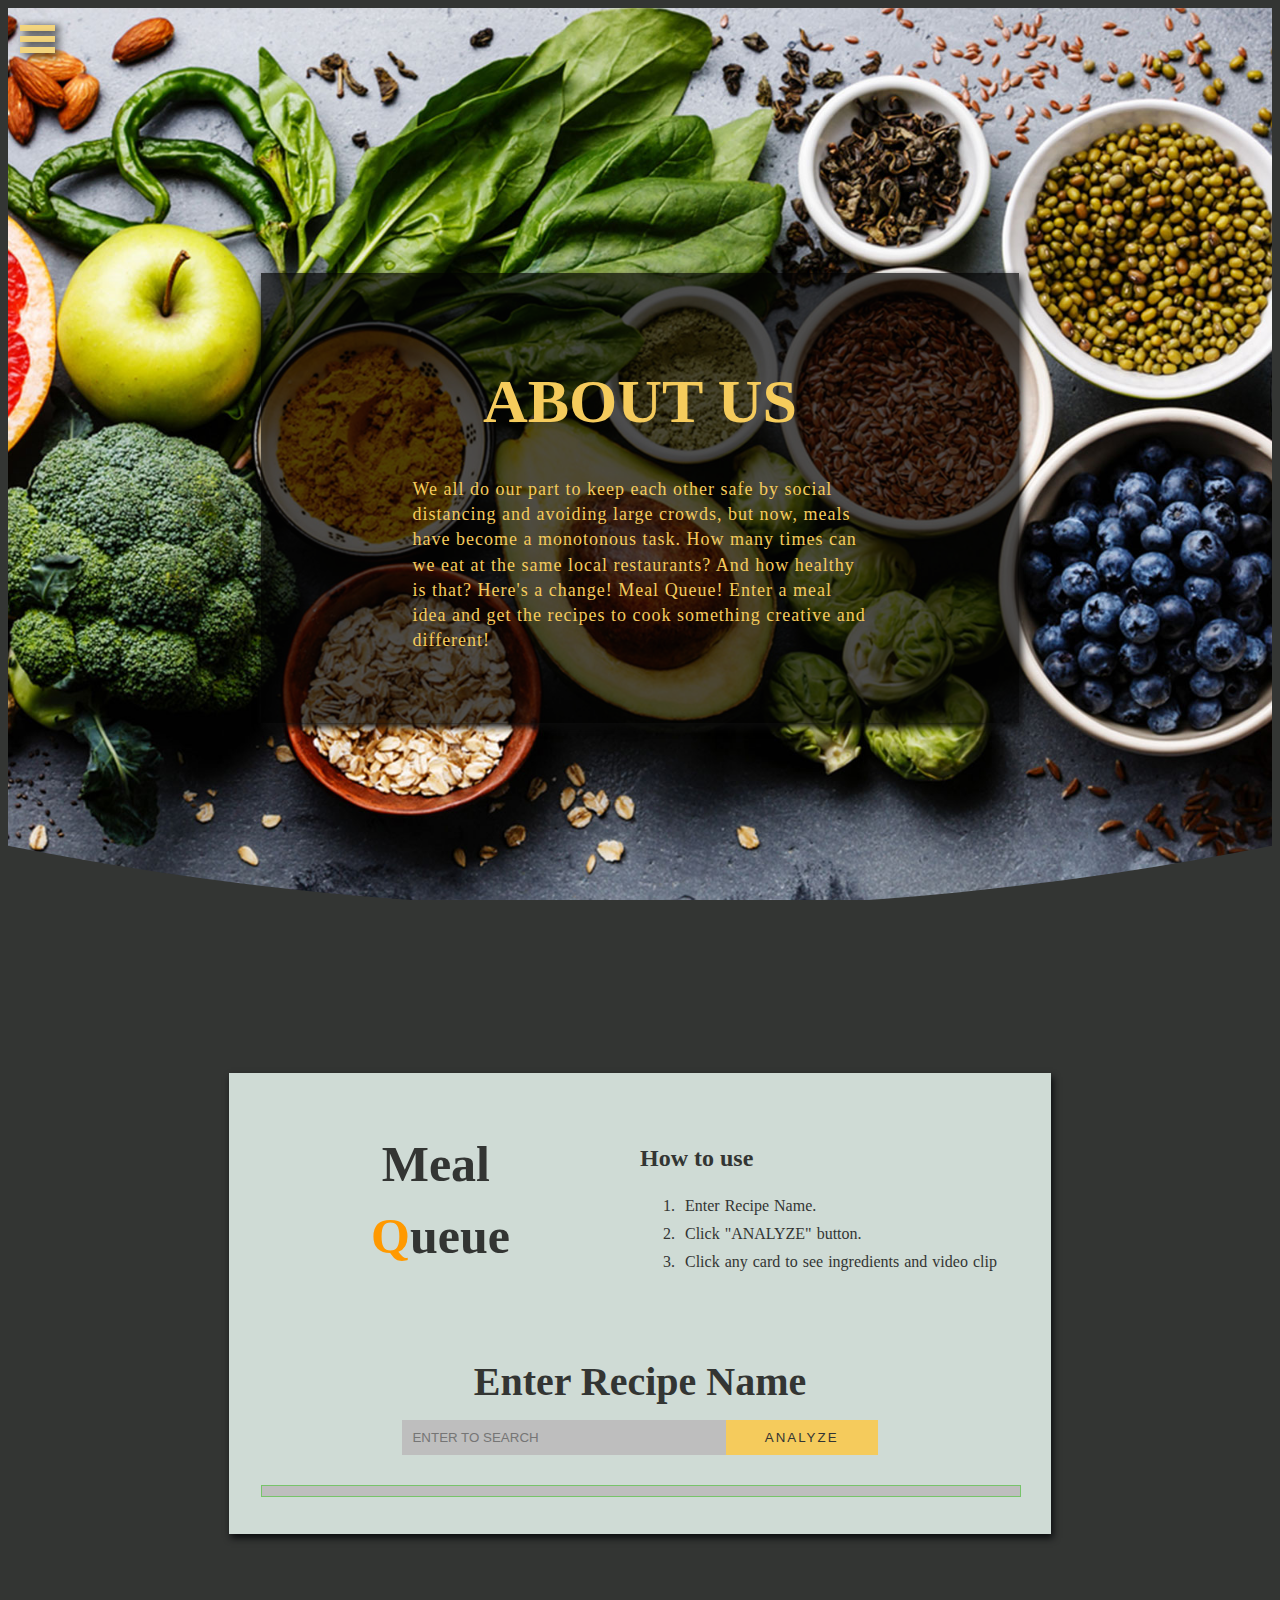
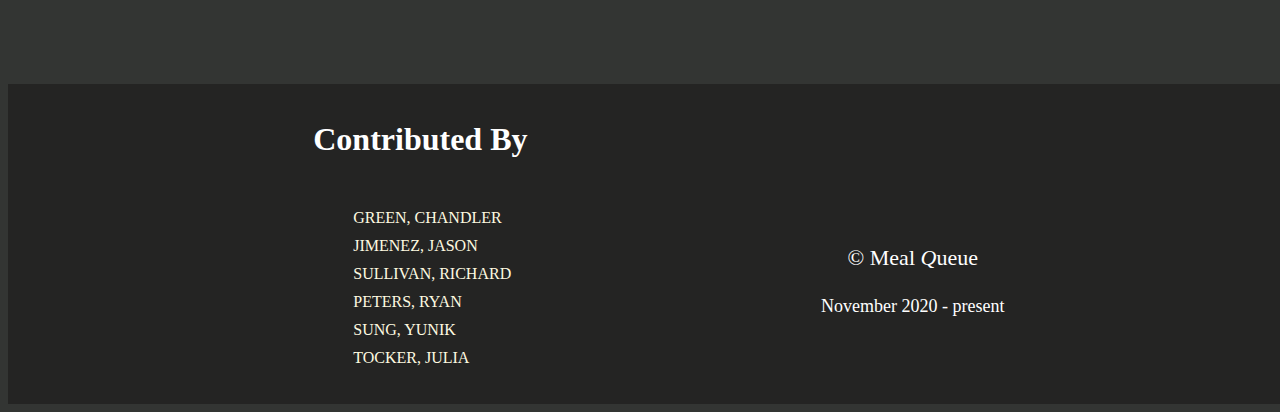
<file: index.html>
<!DOCTYPE html>
<html lang="en">
<head>
    <meta charset="UTF-8">
    <meta name="viewport" content="width=device-width, initial-scale=1.0">
    <meta name="image" property="og:image" content="https://i.imgur.com/GqJx4aH.gif"/>
    <link rel="stylesheet" href="./assets/css/style.min.css"/>
    <link rel="stylesheet" href="https://cdnjs.cloudflare.com/ajax/libs/font-awesome/5.15.1/css/all.min.css" integrity="sha512-+4zCK9k+qNFUR5X+cKL9EIR+ZOhtIloNl9GIKS57V1MyNsYpYcUrUeQc9vNfzsWfV28IaLL3i96P9sdNyeRssA==" crossorigin="anonymous" />
    <title>MEAL QUEUE</title>
</head>
<body>
    <header class="intro" id="home">
        <div class="intro-page">
            <div class="intro-left">
                <h1>
                    About Us
                </h1>
                <p>
                    We all do our part to keep each other safe by social distancing 
                    and avoiding large crowds, but now, meals have become a monotonous task. How many times 
                    can we eat at the same local restaurants? And how healthy is that? Here's a change! 
                    <span>
                        Meal Queue!
                    </span> 
                    Enter a meal idea and get the recipes to cook something creative and different!
                </p>
                </div>
            </div>
        </div>
        <div class="arrow">
        <a href="#recipe-function"><i class="fa fa-angle-down"></i></a>
        </div>
    </header> 

    <!-- Side menu start -->
    <div id="sidebar">
        <div class="toggle-btn" onclick="toggleSidebar(this)">
            <span></span>
            <span></span>
            <span></span>
        </div>  
        <div class="list">
            <a class="link-menu" href="#home"><div class="item">Home</div></a>
            <a class="link-menu" href="#"><div class="item">About us</div></a>
            <a class="link-menu" href="#recipe-function"><div class="item">Get Recipe</div></a>
        </div>
        <!-- Search History box inside of side menu -->
        <div class="search-history" id="search-history">
            <h3>Look up your search history!</h3>
            <span id="history-box">

            </span>
            <button class="btn" type="button" id="clear-history">Clear History</button>
        </div>
      </div>

    <!-- Main function -->
    <div class="operation-page" id="recipe-function">
        <div class="operation-box">
            <!-- Contains text -->
            <div class="mainform-text">
                <div class="form-title">
                    <h1 class="m">
                        Meal 
                    </h1>
                    <h1 class="q"><span>Q</span>ueue</h1>
                </div>
                <div class="how-to-use">
                    <h2 class="how-to">
                        How to use
                    </h2>
                    <ol>
                        <li>Enter Recipe Name.</li>
                        <li>Click "ANALYZE" button.</li>
                        <li> Click any card to see ingredients and video clip</li>

                    </ol>
                </div>
            </div>
            <!-- Recipe name search Input -->
            <div class="recipe-name" id="recipe-name">
                <h3>
                    Enter Recipe Name
                </h3>
                <div class="input-box">
                    <input type="text" placeholder="Enter to search" onclick="this.value=''" autocomplete="off" id="name-input" required/>
                    <button class="result-btn" id="result-btn">ANALYZE</button>
                </div>
            </div>

            <!-- Recipe card comes in from JS -->
            <span class="recipe-card-holder" id="recipe-card-holder">
            </span>
        </div>   
    </div>
    
    <!-- footer -->
    <footer>
        <div class="contribution">
            <h3>Contributed By</h3>
            <div class="name">
                <ul>
                    <li>GREEN, CHANDLER</li>
                    <li>Jimenez, Jason</li>
                    <li>Sullivan, Richard</li>
                    <li>Peters, Ryan</li>
                    <li>Sung, Yunik</li>
                    <li>Tocker, Julia</li>
                </ul>
            </div>
        </div>
        <div class="credit">
            <div class="link">
            <a href="https://www.facebook.com/"><i class="fab fa-facebook-square"></i></a>
            <a href="https://www.instagram.com/"><i class="fab fa-instagram"></i></a>
            <a href="https://twitter.com/?lang=en"><i class="fab fa-twitter-square"></i></a>
            <a href="https://github.com/axeliono/group-project-1.git"><i class="fab fa-github"></i></a>
        </div>
            <p>
                &copy; Meal <i>Q</i>ueue      
            </p>
            <p class=date>
                November 2020 - present
            </p>
        </div>
    </footer>
    <script src="https://apis.google.com/js/client.js?onload=init"></script>
    <script src="./assets/js/script.js"></script>
    
</body>
</html>
</file>
<file: assets/css/style.min.css>
<<<<<<< HEAD
<<<<<<< HEAD

@import url("https://fonts.googleapis.com/css2?family=Inconsolata:wght@800&display=swap");*{margin:0;padding:0;font-family:Arial, Helvetica, sans-serif;box-sizing:border-box}body{background:#77c46a}.description{margin:100px auto 0 auto;width:60%;color:#cfcfcf}.description h1{margin-bottom:20px;text-transform:uppercase}.description .why-use{letter-spacing:1px;word-spacing:2px;line-height:150%}.operation-page{display:flex;margin-top:200px}.operation-page .operation-box{color:#fff;width:60%;height:100%;padding:2rem;margin:15px auto 0 auto;box-shadow:2px 4px 7px #0a0c0e;background-color:rgba(3,95,41,0.9);position:relative}.operation-page .recipe-name{width:100%;padding-top:10px;margin-right:auto}.operation-page .recipe-name h3{padding-bottom:10px;color:#fff}.operation-page .recipe-name input{width:40%;padding:10px;background:#bebebe}@media (max-width: 882px){.operation-page .recipe-name input{height:30px}}@media (max-width: 650px){.operation-page .recipe-name input{height:20px}}@media (max-width: 515px){.operation-page .recipe-name input{height:10px}}.operation-page .recipe-name input:focus{background:#fff}.operation-page .recipe-name .result-btn{color:#fff;letter-spacing:2px;width:20%;height:40px;background-color:#191f24;border-style:none}@media (max-width: 882px){.operation-page .recipe-name .result-btn{font-size:14px;letter-spacing:0.1px;text-align:center;height:30px}}@media (max-width: 650px){.operation-page .recipe-name .result-btn{font-size:10px;height:20px}}@media (max-width: 515px){.operation-page .recipe-name .result-btn{font-size:6px;display:flex;flex-wrap:wrap;justify-content:center;height:10px}}.operation-page .recipe-name .result-btn:hover{background-color:#225986;transition:0.5s}.operation-page .recipe-name .result-btn:active{background-color:#008cff}.operation-page .recipe-name .search-history{width:30%;display:inline-flex;flex-direction:column;position:relative;left:50px;word-spacing:2px;color:#fff;border:1px solid #9e9e9e;border-radius:15px}.operation-page .recipe-name .search-history h3{padding-left:20px}h3{margin-top:10px;padding:10px 0;color:#fff}.recipe-card-holder{padding-top:10px;width:100%;height:550px;margin:5px auto;display:flex;align-items:flex-start;border:1px solid #77c46a;background-color:#bebebe;flex-wrap:wrap;overflow-y:auto;justify-content:space-evenly}.recipe-card-holder .recipe-card{width:200px;padding:5px;margin-bottom:5px;border-radius:5px;background-color:#fff;margin:5px 0}@media (max-width: 1163px){.recipe-card-holder .recipe-card{width:150px;height:225px;padding:10px}}.recipe-card-holder .text-container{padding:5px;height:48px;text-align:center}.recipe-card-holder .text-container p{font-size:smaller}@media (max-width: 1163px){.recipe-card-holder .text-container p{font-size:12px}}.recipe-card-holder .img-container{overflow:hidden;width:100%;height:150px}.recipe-card-holder .img-container img{height:150px;width:200px}@media (max-width: 1163px){.recipe-card-holder .img-container img{height:112.5px;width:150px}}.modal-container{padding-top:0px;width:100%;height:50px}.modal-container .modal-btn{display:block;margin:0 auto;color:#fff;width:160px;height:50px;line-height:50px;background:#ff8161;font-size:22px;border:0;border-radius:3px;cursor:pointer;text-align:center;box-shadow:0 5px 5px -5px #333;transition:background 0.3s ease-in}.modal-container .modal-btn:hover{background:#ff816196}.modal-container .modal-content,.modal-container .modal-backdrop{height:0;width:0;opacity:0;visibility:hidden;overflow:hidden;cursor:pointer;transition:opacity 0.2s ease-in}.modal-container .modal-close{color:#aaa;position:absolute;right:5px;top:5px;padding-top:3px;background:#fff;font-size:16px;width:25px;height:25px;font-weight:bold;text-align:center;cursor:pointer}.modal-container .modal-close:hover{color:#333}.modal-container .modal-content-btn{position:absolute;text-align:center;cursor:pointer;bottom:20px;right:30px;background:#ff8161;color:#fff;width:50px;border-radius:2px;font-size:14px;height:32px;padding-top:9px;font-weight:normal}.modal-container .modal-content-btn:hover{color:#fff;background:#ff816196}.modal-container #modal-toggle{display:none}.modal-container #modal-toggle.active ~ .modal-backdrop,.modal-container #modal-toggle:checked ~ .modal-backdrop{background-color:rgba(0,0,0,0.6);width:100vw;height:100vh;position:fixed;left:0;top:0;z-index:9;visibility:visible;opacity:1;transition:opacity 0.15s ease-in}.modal-container #modal-toggle.active ~ .modal-content,.modal-container #modal-toggle:checked ~ .modal-content{text-align:center;opacity:1;background-color:#fff;width:50vw;height:50vh;padding:10px 30px;position:fixed;left:calc(25%);top:12%;border-radius:4px;z-index:999;pointer-events:auto;cursor:auto;visibility:visible;box-shadow:0 3px 7px rgba(0,0,0,0.6)}@media (max-width: 400px){.modal-container #modal-toggle.active ~ .modal-content,.modal-container #modal-toggle:checked ~ .modal-content{left:0}}#sidebar{position:fixed;top:0px;left:-380px;width:300px;height:100%;background:#4eb14e;transition:all 300ms linear}#sidebar.active{left:0px}#sidebar .toggle-btn{position:fixed;left:20px;top:20px}#sidebar .toggle-btn span{display:block;width:35px;height:6px;box-shadow:4px 2px 8px black;background:#ff8161;margin:5px 0px;cursor:pointer}.toggle-btn .active{background-color:#7ca07c}.list{margin-top:100px}#sidebar div.list div.item{padding:25px 10px}.item:hover{background:#387e38}.link-menu{padding-bottom:20px;text-decoration:none;color:#fff;text-transform:uppercase;font-size:15px;transition:0.35s}.search-history{width:100%;height:100%;display:inline-flex;flex-direction:column;position:relative;word-spacing:2px;color:#fff}.search-history h3{text-align:center;padding:15px 10px;text-shadow:2px 2px 8px black}.search-history #history-box{margin:0 10px;height:300px;overflow-y:auto}.intro{width:100%;height:60vh;background:url(../images/header.jpg);background-size:cover;clip-path:circle(260vh at 50% -200vh);background-attachment:fixed;background-position:bottom;position:relative;overflow:visible;z-index:0;display:flex;justify-content:center;align-items:center}.intro .intro-page{width:40%;height:30vh;display:flex;flex-direction:column;align-items:center;justify-content:space-evenly;box-shadow:2px 4px 7px #0a0c0e;background-color:rgba(3,95,41,0.9)}@media (max-width: 1163px){.intro .intro-page{flex-direction:column}}@media (max-width: 882px){.intro .intro-page{width:60%}}@media (max-width: 515px){.intro .intro-page{width:80%}}.intro .intro-page .intro-left{width:100%;padding:1rem}@media (max-width: 1163px){.intro .intro-page .intro-left{width:100%;display:flex;justify-content:center}}@media (max-width: 515px){.intro .intro-page .intro-left{margin-left:0px;padding:none;width:100%}}.intro .intro-page .intro-left h1{color:#fff;font-size:42px;font-weight:900;text-align:center;font-family:'Times New Roman', Times, serif}@media (max-width: 1163px){.intro .intro-page .intro-left h1{text-align:center}}@media (max-width: 882px){.intro .intro-page .intro-left h1{margin-top:40px}}@media (max-width: 515px){.intro .intro-page .intro-left h1{margin-top:60px;padding-bottom:0px;font-size:28px}}.intro .intro-page .intro-right{width:100%;padding:1rem}@media (max-width: 1163px){.intro .intro-page .intro-right{width:100%}}@media (max-width: 515px){.intro .intro-page .intro-right{padding-bottom:3rem;border-left:none;margin-right:none}}.intro .intro-page .intro-right p{color:#dbdbdb;text-align:center}.operation-intro{display:flex;flex-direction:column;margin:10px 25%;padding-left:20px}.operation-intro h1{color:#fff;font-size:32px;font-weight:900}.operation-intro p{padding-top:10px;color:#fff;font-size:16px}footer{background-color:rgba(3,95,41,0.9);width:100%;height:125px;display:flex;justify-content:center;margin-top:30px}footer p{font-size:30px;color:#fff;margin:5px}footer a{font-size:30px;letter-spacing:15px;color:#fff;align-items:flex-end;padding-left:10px;margin-left:20px}.team{font-size:10px;color:white;margin-top:20px}.you-tube{display:flex;align-items:center;justify-content:center;margin-top:40px}.fa-facebook-square:hover{color:#3b5998;background-color:white;font-size:50px;width:45px;height:45px;border-radius:5px}.fa-instagram:hover{background-image:linear-gradient(#f58529, #feda77, #dd2a7b, #8134af, #515bd4);font-size:50px;width:45px;height:40px;border-radius:5px}.fa-twitter-square:hover{color:#00acee;background-color:white;font-size:50px;width:45px;height:40px;border-radius:5px}

=======
<<<<<<< HEAD
@import url("https://fonts.googleapis.com/css2?family=Inconsolata:wght@800&display=swap");@import url("https://fonts.googleapis.com/css2?family=Martel:wght@600;900&display=swap");*{margin:0;padding:0;font-family:Arial, Helvetica, sans-serif;box-sizing:border-box;scroll-behavior:smooth}body{background:#333533}::-webkit-scrollbar{width:15px}::-webkit-scrollbar-thumb{background:#747474;border-radius:20px}::-webkit-scrollbar-thumb:hover{background:#b6b6b6}.operation-page{display:flex;margin:150px auto}.operation-page .operation-box{width:60%;height:100%;padding:2rem;margin:15px auto 0 auto;box-shadow:2px 4px 7px #0a0c0e;background-color:#cfdbd5;position:relative}.operation-page .mainform-text{display:flex}.operation-page .mainform-text .form-title{color:#333533;width:50%;margin-right:auto}.operation-page .mainform-text .form-title h1{font-family:'Martel', serif;text-align:end;font-size:50px}@media (max-width: 780px){.operation-page .mainform-text .form-title h1{font-size:35px}}@media (max-width: 559px){.operation-page .mainform-text .form-title h1{font-size:20px}}@media (max-width: 350px){.operation-page .mainform-text .form-title h1{display:none}}.operation-page .mainform-text .form-title .m{margin:30px 150px -20px auto}.operation-page .mainform-text .form-title .q{margin-right:130px;padding-bottom:20px}.operation-page .mainform-text .form-title .q span{color:#ff9900}.operation-page .mainform-text .how-to-use{color:#333533;width:50%;margin-left:auto;margin-top:20px}.operation-page .mainform-text .how-to-use .how-to{color:#333533}@media (max-width: 350px){.operation-page .mainform-text .how-to-use .how-to{display:none}}.operation-page .mainform-text .how-to-use ol{margin:10px auto 20px 0}.operation-page .mainform-text .how-to-use li{padding:5px;word-spacing:1px}@media (max-width: 780px){.operation-page .mainform-text .how-to-use li{font-size:smaller}}@media (max-width: 350px){.operation-page .mainform-text .how-to-use li{display:none}}.operation-page .recipe-name{width:100%;padding-top:10px;margin-right:auto}.operation-page .recipe-name h3{margin-top:20px;padding-bottom:10px;color:#333533;text-align:center;margin-bottom:5px;font-size:40px}@media (max-width: 350px){.operation-page .recipe-name h3{font-size:15px}}.operation-page .recipe-name .input-box{display:flex;justify-content:center;margin-bottom:10px}.operation-page .recipe-name .input-box input{justify-content:center;width:40%;padding:10px;background:#bebebe;border:none;text-transform:uppercase;margin-bottom:20px}@media (max-width: 1025px){.operation-page .recipe-name .input-box input{height:30px}}@media (max-width: 650px){.operation-page .recipe-name .input-box input{height:20px}}@media (max-width: 559px){.operation-page .recipe-name .input-box input{height:10px}}.operation-page .recipe-name .input-box input:focus{background:#fff}.operation-page .recipe-name .input-box .result-btn{color:#333533;letter-spacing:2px;width:20%;height:35px;background-color:#f5cb5c;border-style:none}@media (max-width: 1025px){.operation-page .recipe-name .input-box .result-btn{font-size:14px;letter-spacing:0.1px;text-align:center;height:30px}}@media (max-width: 650px){.operation-page .recipe-name .input-box .result-btn{font-size:10px;height:20px}}@media (max-width: 559px){.operation-page .recipe-name .input-box .result-btn{font-size:6px;display:flex;flex-wrap:wrap;justify-content:center;height:10px}}.operation-page .recipe-name .input-box .result-btn:hover{background-color:#ffd45f;transition:0.5s}.operation-page .recipe-name .input-box .result-btn:active{background-color:#abd1be}.operation-page .recipe-name .search-history{width:30%;display:inline-flex;flex-direction:column;position:relative;left:50px;word-spacing:2px;color:#fff;border:1px solid #9e9e9e;border-radius:15px}.operation-page .recipe-name .search-history h3{padding-bottom:10px;color:#333533}.operation-page .recipe-name .search-history input{width:40%;padding:10px;background:#bebebe;border-radius:15px}@media (max-width: 1025px){.operation-page .recipe-name .search-history input{height:30px}}@media (max-width: 650px){.operation-page .recipe-name .search-history input{height:20px}}@media (max-width: 559px){.operation-page .recipe-name .search-history input{height:10px}}.operation-page .recipe-name .search-history .result-btn{color:#fff;letter-spacing:2px;width:20%;height:40px;background-color:#191f24;border-style:none}.operation-page .recipe-name .search-history .result-btn{color:#fff;letter-spacing:2px;width:20%;height:40px;background-color:#191f24;border-style:none}@media (max-width: 1025px){.operation-page .recipe-name .search-history .result-btn{font-size:14px;letter-spacing:0.1px;text-align:center;height:30px}}@media (max-width: 650px){.operation-page .recipe-name .search-history .result-btn{font-size:10px;height:20px}}@media (max-width: 559px){.operation-page .recipe-name .search-history .result-btn{font-size:6px;display:flex;flex-wrap:wrap;justify-content:center;height:10px}}.operation-page .recipe-name .list-title{color:#fff;margin:15px 0}.operation-page .recipe-card-holder{padding-top:10px;width:100%;height:auto;margin:5px auto;display:flex;align-items:flex-start;flex-wrap:wrap;overflow-y:auto;justify-content:space-evenly}.operation-page .recipe-card-holder .recipe-card{width:200px;padding:5px;margin-bottom:15px;border-radius:5px;background-color:#cfdbd5;margin:5px 0;height:300px;transition:0.35s}@media (max-width: 1163px){.operation-page .recipe-card-holder .recipe-card{width:175px;height:250px}}@media (max-width: 1025px){.operation-page .recipe-card-holder .recipe-card{width:150px;height:225px}}@media (max-width: 905px){.operation-page .recipe-card-holder .recipe-card{width:125px;height:200px}}@media (max-width: 780px){.operation-page .recipe-card-holder .recipe-card{width:100px;height:175px}}@media (max-width: 559px){.operation-page .recipe-card-holder .recipe-card{width:75px;height:150px;margin:10px, 0}}.operation-page .recipe-card-holder .recipe-card:hover{background-color:#E8EDDF}.operation-page .recipe-card-holder .recipe-card .img-container{width:100%;display:flex;filter:drop-shadow(-1px 6px 3px rgba(50,50,0,0.5))}.operation-page .recipe-card-holder .recipe-card .img-container:hover{filter:drop-shadow(-1px 4px 3px rgba(255,186,209,0.925))}.operation-page .recipe-card-holder .recipe-card img{width:100%;clip-path:circle(50%)}.operation-page .recipe-card-holder .recipe-card .text-container{margin:3px;height:51px;display:flex;justify-content:center;align-items:center}.operation-page .recipe-card-holder .recipe-card .text-container p{color:black;text-align:center}@media (max-width: 780px){.operation-page .recipe-card-holder .recipe-card .text-container p{font-size:smaller}}.modal-container{width:100%;height:30px;display:flex;justify-content:center;align-items:center}.modal-container .modal-btn{color:#333;cursor:pointer;box-shadow:0 5px 5px -5px #8D7840;transition:0.35s}.modal-container .modal-btn:hover{box-shadow:0 5px 5px -5px rgba(228,0,76,0.925)}.modal-container .get-ingredients li{text-align:start}.modal-container .modal-content,.modal-container .modal-backdrop{height:0;width:0;opacity:0;visibility:hidden;overflow:hidden;cursor:pointer;transition:opacity 0.2s ease-in}.modal-container .modal-close{color:#8a8a8a;position:absolute;right:5px;top:5px;padding-top:3px;background:#fff;font-size:16px;width:25px;height:25px;font-weight:bold;text-align:center;cursor:pointer}.modal-container .modal-close:hover{color:#333}.modal-container .modal-content-btn{position:absolute;text-align:center;cursor:pointer;bottom:20px;right:30px;color:#fff;width:50px;border-radius:2px;font-size:14px;height:32px;padding-top:9px;font-weight:normal}.modal-container .modal-content-btn:hover{color:#fff}.modal-container #modal-toggle{display:none}.modal-container #modal-toggle.active ~ .modal-backdrop,.modal-container #modal-toggle:checked ~ .modal-backdrop{background-color:rgba(0,0,0,0.6);width:100vw;height:100vh;position:fixed;left:0;top:0;z-index:9;visibility:visible;opacity:1;transition:opacity 0.15s ease-in}.modal-container #modal-toggle.active ~ .modal-content,.modal-container #modal-toggle:checked ~ .modal-content{opacity:1;background-color:#fff;width:50vw;height:70vh;padding:10px 30px;position:fixed;left:calc(25%);top:12%;border-radius:4px;z-index:999;pointer-events:auto;cursor:auto;visibility:visible;box-shadow:0 3px 7px rgba(0,0,0,0.6);overflow-y:auto;display:flex;flex-direction:column}@media (max-width: 400px){.modal-container #modal-toggle.active ~ .modal-content,.modal-container #modal-toggle:checked ~ .modal-content{left:0}}.modal-container .content-title{text-align:center;margin:10px 0;padding:10px 0;border-bottom:1px solid #fd7a0f}.modal-container .content-title h2{text-transform:uppercase;font-size:32px;color:#f5b400}.modal-container .ingredient-box{margin:10px 30px;padding-bottom:30px}.modal-container .youtube-box{text-align:center;margin:20px 0}.modal-container .youtube-box button{padding:10px;text-transform:uppercase;border:1px solid transparent;background-color:#f58300;transition:0.35s;color:#fff}.modal-container .youtube-box button:hover{background-color:#ffa844f1;color:#000}.modal-container .youtube-box button:active{transform:scale(0.9)}.modal-container .frame-box{text-align:center}@use 'mediaQueries';#sidebar{position:fixed;top:0px;left:-380px;width:300px;height:100%;background:#F5CB5C;transition:all 300ms linear;z-index:3}@media (max-width: 1500px){#sidebar{width:250px}}@media (max-width: 1163px){#sidebar{width:200px}}@media (max-width: 1025px){#sidebar{width:150px}}@media (max-width: 650px){#sidebar{width:100px}}@media (max-width: 559px){#sidebar{width:50px}}#sidebar.active{left:0px}#sidebar .toggle-btn{position:fixed;left:20px;top:20px}#sidebar .toggle-btn span{display:block;width:35px;height:6px;box-shadow:4px 2px 8px black;background:#F2D47D;margin:5px 0px;cursor:pointer}.toggle-btn .active{background-color:#7ca07c}.list{margin-top:100px}#sidebar div.list div.item{padding:25px 10px}.item:hover{background:#EFDC9E}.link-menu{padding-bottom:20px;text-decoration:none;color:#333533;text-transform:uppercase;font-size:15px;transition:0.35s}.search-history{width:100%;height:auto;display:inline-flex;flex-direction:column;align-items:center;justify-content:center;position:relative;word-spacing:2px;color:#333533}.search-history h3{text-align:center;margin-top:140px;padding:15px 10px;border-bottom:1px solid gray;font-size:22px;text-transform:uppercase}.search-history #history-box{margin:20px 5px;height:auto;overflow-y:auto;display:flex;flex-direction:column;justify-content:center;align-items:center}.search-history #history-box .recipe-space{border:none;outline:none;font-size:18px;padding:10px 0;background-color:transparent;text-align:center;text-transform:uppercase}.search-history #history-box .recipe-space:hover{background-color:#ffe8aa}.search-history #clear-history{padding:5px 10px;font-size:16px;background:#cdf1fc;transition:0.35s;border-radius:4px;text-align:center}.search-history #clear-history:hover{background:#87e2fd}.search-history #clear-history:active{transform:scale(0.9)}.intro{width:100%;height:100vh;background:url(../images/header.jpg);background-size:cover;clip-path:circle(360vh at 50% -260vh);background-attachment:fixed;background-position:bottom;position:relative;overflow:visible;z-index:0;display:flex;flex-direction:column;justify-content:center;align-items:center}.intro .arrow{margin-bottom:-200px}.intro .arrow a{color:#F5CB5C;font-size:80px;transition:all 0.35s}.intro .arrow a:hover{color:#ff6739}.intro .intro-page{margin-bottom:120px;width:60%;height:50%;display:flex;justify-content:center;flex-direction:column;align-items:center;box-shadow:2px 4px 8px #0c0c0c;background-color:rgba(3,3,3,0.7)}@media (max-width: 1025px){.intro .intro-page{width:60%}}@media (max-width: 559px){.intro .intro-page{width:80%}}@media (max-width: 350px){.intro .intro-page{overflow:hidden}}.intro .intro-page .intro-left{width:60%;padding:1rem;z-index:2}@media (max-width: 1163px){.intro .intro-page .intro-left{width:100%;justify-content:center}}@media (max-width: 559px){.intro .intro-page .intro-left{margin-left:0px;padding:none;width:100%}}.intro .intro-page .intro-left h1{font-size:62px;margin-bottom:40px;text-transform:uppercase;color:#F5CB5C}@media (max-width: 1163px){.intro .intro-page .intro-left h1{text-align:center}}@media (max-width: 1025px){.intro .intro-page .intro-left h1{margin-top:40px}}@media (max-width: 559px){.intro .intro-page .intro-left h1{margin-top:60px;padding-bottom:0px;font-size:28px}}@media (max-width: 350px){.intro .intro-page .intro-left h1{font-size:18px}}.intro .intro-page .intro-left p{color:#F5CB5C;font-size:18px;line-height:140%;letter-spacing:1px}@media (max-width: 350px){.intro .intro-page .intro-left p{font-size:14px}}footer{width:100%;height:300px;background-color:#242423;color:#fefae0;display:flex;justify-content:space-evenly;padding:10px}footer .credit{padding:1rem;display:flex;flex-direction:column;align-items:center;justify-content:center}footer .credit a{font-size:50px;color:#F5CB5C;padding:1rem}@media (max-width: 350px){footer .credit a{font-size:smaller}}footer .credit a:hover{color:#ff9900}footer .credit p{margin-top:20px;font-size:22px}@media (max-width: 350px){footer .credit p{font-size:14px}}footer .credit .date{font-size:18px}footer .contribution{padding:1rem;display:flex;flex-direction:column;align-items:flex-start;justify-content:center;margin-left:30px}footer .contribution h3{font-size:32px;margin-bottom:20px}@media (max-width: 559px){footer .contribution h3{font-size:smaller}}footer .contribution li{text-transform:uppercase;list-style:none;padding:5px 0}@media (max-width: 559px){footer .contribution li{font-size:smaller}}
=======
@import url("https://fonts.googleapis.com/css2?family=Inconsolata:wght@800&display=swap");@import url("https://fonts.googleapis.com/css2?family=Martel:wght@600;900&display=swap");*{margin:0;padding:0;font-family:Arial, Helvetica, sans-serif;box-sizing:border-box;scroll-behavior:smooth}body{background:#333533}::-webkit-scrollbar{width:15px}::-webkit-scrollbar-thumb{background:#747474;border-radius:20px}::-webkit-scrollbar-thumb:hover{background:#b6b6b6}.operation-page{display:flex;margin:150px auto}.operation-page .operation-box{width:60%;height:100%;padding:2rem;margin:15px auto 0 auto;box-shadow:2px 4px 7px #0a0c0e;background-color:#cfdbd5;position:relative}@media (max-width: 559px){.operation-page .operation-box{margin:auto;width:100%}}.operation-page .mainform-text{display:flex}.operation-page .mainform-text .form-title{color:#333533;width:50%;margin-right:auto}.operation-page .mainform-text .form-title h1{font-family:'Martel', serif;text-align:end;font-size:50px}@media (max-width: 780px){.operation-page .mainform-text .form-title h1{font-size:35px}}@media (max-width: 559px){.operation-page .mainform-text .form-title h1{font-size:20px}}@media (max-width: 350px){.operation-page .mainform-text .form-title h1{display:none}}.operation-page .mainform-text .form-title .m{margin:30px 150px -20px auto}.operation-page .mainform-text .form-title .q{margin-right:130px;padding-bottom:20px}.operation-page .mainform-text .form-title .q span{color:#ff9900}.operation-page .mainform-text .how-to-use{color:#333533;width:50%;margin-left:auto;margin-top:20px}.operation-page .mainform-text .how-to-use .how-to{color:#333533}@media (max-width: 350px){.operation-page .mainform-text .how-to-use .how-to{display:none}}.operation-page .mainform-text .how-to-use ol{margin:10px auto 20px 0}.operation-page .mainform-text .how-to-use li{padding:5px;word-spacing:1px}@media (max-width: 780px){.operation-page .mainform-text .how-to-use li{font-size:smaller}}@media (max-width: 350px){.operation-page .mainform-text .how-to-use li{display:none}}.operation-page .recipe-name{width:100%;padding-top:10px;margin-right:auto}.operation-page .recipe-name h3{margin-top:20px;padding-bottom:10px;color:#333533;text-align:center;margin-bottom:5px;font-size:40px}@media (max-width: 350px){.operation-page .recipe-name h3{font-size:15px}}.operation-page .recipe-name .input-box{display:flex;justify-content:center;margin-bottom:10px}.operation-page .recipe-name .input-box input{justify-content:center;width:40%;padding:10px;background:#bebebe;margin-bottom:20px}@media (max-width: 1025px){.operation-page .recipe-name .input-box input{height:30px}}@media (max-width: 650px){.operation-page .recipe-name .input-box input{height:20px}}@media (max-width: 559px){.operation-page .recipe-name .input-box input{height:10px}}.operation-page .recipe-name .input-box input:focus{background:#fff}.operation-page .recipe-name .input-box .result-btn{color:#333533;letter-spacing:2px;width:20%;height:40px;background-color:#f5cb5c;border-style:none}@media (max-width: 1025px){.operation-page .recipe-name .input-box .result-btn{font-size:14px;letter-spacing:0.1px;text-align:center;height:30px}}@media (max-width: 650px){.operation-page .recipe-name .input-box .result-btn{font-size:10px;height:20px}}@media (max-width: 559px){.operation-page .recipe-name .input-box .result-btn{font-size:6px;display:flex;flex-wrap:wrap;justify-content:center;height:15px}}.operation-page .recipe-name .input-box .result-btn:hover{background-color:#ffd45f;transition:0.5s}.operation-page .recipe-name .input-box .result-btn:active{background-color:#abd1be}.operation-page .recipe-name .search-history{width:30%;display:inline-flex;flex-direction:column;position:relative;left:50px;word-spacing:2px;color:#fff;border:1px solid #9e9e9e;border-radius:15px}.operation-page .recipe-name .search-history h3{padding-bottom:10px;color:#333533}.operation-page .recipe-name .search-history input{width:40%;padding:10px;background:#bebebe;border-radius:15px}@media (max-width: 1025px){.operation-page .recipe-name .search-history input{height:30px}}@media (max-width: 650px){.operation-page .recipe-name .search-history input{height:20px}}@media (max-width: 559px){.operation-page .recipe-name .search-history input{height:10px}}.operation-page .recipe-name .search-history .result-btn{color:#fff;letter-spacing:2px;width:20%;height:40px;background-color:#191f24;border-style:none}.operation-page .recipe-name .search-history .result-btn{color:#fff;letter-spacing:2px;width:20%;height:40px;background-color:#191f24;border-style:none}@media (max-width: 1025px){.operation-page .recipe-name .search-history .result-btn{font-size:14px;letter-spacing:0.1px;text-align:center;height:30px}}@media (max-width: 650px){.operation-page .recipe-name .search-history .result-btn{font-size:10px;height:20px}}@media (max-width: 559px){.operation-page .recipe-name .search-history .result-btn{font-size:6px;display:flex;flex-wrap:wrap;justify-content:center;height:10px}}.operation-page .recipe-name .list-title{color:#fff;margin:15px 0}.operation-page .recipe-card-holder{padding-top:10px;width:100%;height:auto;margin:5px auto;display:flex;align-items:flex-start;flex-wrap:wrap;overflow-y:auto;justify-content:space-evenly}.operation-page .recipe-card-holder .recipe-card{width:200px;padding:5px;margin-bottom:15px;border-radius:5px;background-color:#cfdbd5;margin:5px 0;height:300px;transition:0.35s}@media (max-width: 1163px){.operation-page .recipe-card-holder .recipe-card{width:175px;height:250px}}@media (max-width: 1025px){.operation-page .recipe-card-holder .recipe-card{width:150px;height:225px}}@media (max-width: 905px){.operation-page .recipe-card-holder .recipe-card{width:125px;height:200px}}@media (max-width: 780px){.operation-page .recipe-card-holder .recipe-card{width:100px;height:175px}}@media (max-width: 559px){.operation-page .recipe-card-holder .recipe-card{width:75px;height:150px;margin:10px, 0}}.operation-page .recipe-card-holder .recipe-card:hover{background-color:#E8EDDF}.operation-page .recipe-card-holder .recipe-card .img-container{width:100%;display:flex;filter:drop-shadow(-1px 6px 3px rgba(50,50,0,0.5))}.operation-page .recipe-card-holder .recipe-card .img-container:hover{filter:drop-shadow(-1px 4px 3px rgba(255,186,209,0.925))}.operation-page .recipe-card-holder .recipe-card img{width:100%;clip-path:circle(50%)}.operation-page .recipe-card-holder .recipe-card .text-container{margin:3px;height:51px;display:flex;justify-content:center;align-items:center}.operation-page .recipe-card-holder .recipe-card .text-container p{color:black;text-align:center}@media (max-width: 1163px){.operation-page .recipe-card-holder .recipe-card .text-container p{font-size:14px}}@media (max-width: 780px){.operation-page .recipe-card-holder .recipe-card .text-container p{font-size:12px}}@media (max-width: 905px){.operation-page .recipe-card-holder .recipe-card .text-container p{font-size:11px}}@media (max-width: 559px){.operation-page .recipe-card-holder .recipe-card .text-container p{font-size:10px}}.modal-container{width:100%;height:30px;display:flex;justify-content:center;align-items:center}.modal-container .modal-btn{color:#333;cursor:pointer;box-shadow:0 5px 5px -5px #8D7840;transition:0.35s}@media (max-width: 559px){.modal-container .modal-btn{font-size:10px}}.modal-container .modal-btn:hover{box-shadow:0 5px 5px -5px rgba(228,0,76,0.925)}.modal-container .get-ingredients li{text-align:start}.modal-container .modal-content,.modal-container .modal-backdrop{height:0;width:0;opacity:0;visibility:hidden;overflow:hidden;cursor:pointer;transition:opacity 0.2s ease-in}.modal-container .modal-close{color:#8a8a8a;position:absolute;right:5px;top:5px;padding-top:3px;background:#fff;font-size:16px;width:25px;height:25px;font-weight:bold;text-align:center;cursor:pointer}.modal-container .modal-close:hover{color:#333}.modal-container .modal-content-btn{position:absolute;text-align:center;cursor:pointer;bottom:20px;right:30px;color:#fff;width:50px;border-radius:2px;font-size:14px;height:32px;padding-top:9px;font-weight:normal}.modal-container .modal-content-btn:hover{color:#fff}.modal-container #modal-toggle{display:none}.modal-container #modal-toggle.active ~ .modal-backdrop,.modal-container #modal-toggle:checked ~ .modal-backdrop{background-color:rgba(0,0,0,0.6);width:100vw;height:100vh;position:fixed;left:0;top:0;z-index:9;visibility:visible;opacity:1;transition:opacity 0.15s ease-in}.modal-container #modal-toggle.active ~ .modal-content,.modal-container #modal-toggle:checked ~ .modal-content{text-align:center;opacity:1;background-color:#fff;width:50vw;height:50vh;padding:10px 30px;position:fixed;left:calc(25%);top:12%;border-radius:4px;z-index:999;pointer-events:auto;cursor:auto;visibility:visible;box-shadow:0 3px 7px rgba(0,0,0,0.6)}@media (max-width: 400px){.modal-container #modal-toggle.active ~ .modal-content,.modal-container #modal-toggle:checked ~ .modal-content{left:0}}@use 'mediaQueries';#sidebar{position:fixed;top:0px;left:-380px;width:300px;height:100%;background:#F5CB5C;transition:all 300ms linear;z-index:3}@media (max-width: 1500px){#sidebar{width:250px}}@media (max-width: 1163px){#sidebar{width:200px}}@media (max-width: 1025px){#sidebar{width:150px}}@media (max-width: 650px){#sidebar{width:100px}}@media (max-width: 559px){#sidebar{width:50px}}#sidebar.active{left:0px}#sidebar .toggle-btn{position:fixed;left:20px;top:20px}#sidebar .toggle-btn span{display:block;width:35px;height:6px;box-shadow:4px 2px 8px black;background:#F2D47D;margin:5px 0px;cursor:pointer}.toggle-btn .active{background-color:#7ca07c}.list{margin-top:100px}#sidebar div.list div.item{padding:25px 10px}@media (max-width: 559px){#sidebar div.list div.item{font-size:smaller;text-orientation:upright;writing-mode:vertical-lr;font-weight:300}}.item:hover{background:#EFDC9E}.link-menu{padding-bottom:20px;text-decoration:none;color:#333533;text-transform:uppercase;font-size:15px;transition:0.35s}.search-history{width:100%;height:auto;display:inline-flex;flex-direction:column;position:relative;word-spacing:2px;color:#333533}.search-history h3{text-align:center;margin-top:140px;padding:15px 10px}@media (max-width: 559px){.search-history h3{display:none}}.search-history #history-box{margin:0 10px;height:auto;overflow-y:auto}.search-history .recipe-space{cursor:pointer}.intro{width:100%;height:100vh;background:url(../images/header.jpg);background-size:cover;clip-path:circle(360vh at 50% -260vh);background-attachment:fixed;background-position:bottom;position:relative;overflow:visible;z-index:0;display:flex;flex-direction:column;justify-content:center;align-items:center}@media (max-width: 650px){.intro{height:50vh}}.intro .arrow{margin-bottom:-200px}.intro .arrow a{color:#b1b1b1;font-size:80px;transition:all 0.35s}.intro .arrow a:hover{color:#fff}.intro .intro-page{margin-bottom:120px;width:60%;height:50%;display:flex;justify-content:center;flex-direction:column;align-items:center;box-shadow:2px 4px 8px #0c0c0c;background-color:rgba(3,3,3,0.7)}@media (max-width: 1025px){.intro .intro-page{width:60%}}@media (max-width: 650px){.intro .intro-page{height:75%;overflow-y:auto}}@media (max-width: 559px){.intro .intro-page{width:80%}}@media (max-width: 350px){.intro .intro-page{overflow:auto}}.intro .intro-page .intro-left{width:60%;padding:1rem;z-index:2}@media (max-width: 1163px){.intro .intro-page .intro-left{width:100%;justify-content:center}}@media (max-width: 559px){.intro .intro-page .intro-left{margin-left:0px;padding:none;width:100%}}.intro .intro-page .intro-left h1{font-size:62px;margin-bottom:40px;text-transform:uppercase;color:#F5CB5C}@media (max-width: 1163px){.intro .intro-page .intro-left h1{text-align:center}}@media (max-width: 1025px){.intro .intro-page .intro-left h1{margin-top:40px}}@media (max-width: 650px){.intro .intro-page .intro-left h1{font-size:35px}}@media (max-width: 559px){.intro .intro-page .intro-left h1{margin-top:60px;padding-bottom:0px;font-size:28px}}@media (max-width: 350px){.intro .intro-page .intro-left h1{font-size:18px}}.intro .intro-page .intro-left p{color:#F5CB5C;font-size:18px;line-height:140%;letter-spacing:1px}@media (max-width: 350px){.intro .intro-page .intro-left p{font-size:14px}}footer{width:100%;height:300px;background-color:#242423;color:#fefae0;display:flex;justify-content:space-evenly;padding:10px}footer .credit{padding:1rem;display:flex;flex-direction:column;align-items:center;justify-content:center}footer .credit a{font-size:50px;color:#F5CB5C;padding:1rem}@media (max-width: 350px){footer .credit a{font-size:smaller}}footer .credit a:hover{color:#ff9900}footer .credit p{margin-top:20px;font-size:22px}@media (max-width: 350px){footer .credit p{font-size:14px}}footer .credit .date{font-size:18px}footer .contribution{padding:1rem;display:flex;flex-direction:column;align-items:flex-start;justify-content:center;margin-left:30px}footer .contribution h3{font-size:32px;margin-bottom:20px}@media (max-width: 559px){footer .contribution h3{font-size:smaller}}footer .contribution li{text-transform:uppercase;list-style:none;padding:5px 0}@media (max-width: 559px){footer .contribution li{font-size:smaller}}
>>>>>>> bfcc9de39c98e79dd1eb8e6224cb50a9bb0d8796
>>>>>>> e343380bca9e925ffde7df23337ec1fe939c7878
=======
@import url("https://fonts.googleapis.com/css2?family=Inconsolata:wght@800&display=swap");@import url("https://fonts.googleapis.com/css2?family=Martel:wght@600;900&display=swap");*{margin:0;padding:0;font-family:Arial, Helvetica, sans-serif;box-sizing:border-box;scroll-behavior:smooth}body{background:#333533}::-webkit-scrollbar{width:15px}::-webkit-scrollbar-thumb{background:#747474;border-radius:20px}::-webkit-scrollbar-thumb:hover{background:#b6b6b6}.operation-page{display:flex;margin:150px auto}@media (max-width: 1024px){.operation-page{margin:0}}@media (max-width: 770px){.operation-page{margin:0}}@media (max-width: 550px){.operation-page{margin:0}}@media (max-width: 400px){.operation-page{margin:0}}.operation-page .operation-box{width:60%;height:100%;padding:2rem;margin:15px auto 0 auto;box-shadow:2px 4px 7px #0a0c0e;background-color:#cfdbd5;position:relative}@media (max-width: 1024px){.operation-page .operation-box{margin:auto;width:80%}}@media (max-width: 770px){.operation-page .operation-box{margin:auto;width:100%}}@media (max-width: 550px){.operation-page .operation-box{margin:auto;width:100%}}@media (max-width: 400px){.operation-page .operation-box{margin:auto;width:100%}}.operation-page .mainform-text{display:flex}@media (max-width: 770px){.operation-page .mainform-text{flex-direction:column}}@media (max-width: 550px){.operation-page .mainform-text{flex-direction:column}}@media (max-width: 400px){.operation-page .mainform-text{flex-direction:column}}.operation-page .mainform-text .form-title{color:#333533;width:50%;margin-right:auto}@media (max-width: 770px){.operation-page .mainform-text .form-title{margin:auto}}@media (max-width: 550px){.operation-page .mainform-text .form-title{margin:auto}}@media (max-width: 400px){.operation-page .mainform-text .form-title{margin:auto}}.operation-page .mainform-text .form-title h1{font-family:'Martel', serif;text-align:end;font-size:50px}@media (max-width: 770px){.operation-page .mainform-text .form-title h1{text-align:center;font-size:40px}}@media (max-width: 550px){.operation-page .mainform-text .form-title h1{text-align:center;font-size:30px}}@media (max-width: 400px){.operation-page .mainform-text .form-title h1{text-align:center;font-size:30px}}.operation-page .mainform-text .form-title .m{margin:30px 150px -20px auto}@media (max-width: 770px){.operation-page .mainform-text .form-title .m{margin:auto}}@media (max-width: 550px){.operation-page .mainform-text .form-title .m{margin:auto}}@media (max-width: 400px){.operation-page .mainform-text .form-title .m{margin:auto}}.operation-page .mainform-text .form-title .q{margin-right:130px;padding-bottom:20px}@media (max-width: 770px){.operation-page .mainform-text .form-title .q{margin:auto}}@media (max-width: 550px){.operation-page .mainform-text .form-title .q{margin:auto}}@media (max-width: 400px){.operation-page .mainform-text .form-title .q{margin:auto}}.operation-page .mainform-text .form-title .q span{color:#ff9900}.operation-page .mainform-text .how-to-use{color:#333533;width:50%;margin-left:auto;margin-top:20px}@media (max-width: 770px){.operation-page .mainform-text .how-to-use{margin:auto auto auto 10px;width:100%;padding:10px}}@media (max-width: 550px){.operation-page .mainform-text .how-to-use{margin:auto auto auto 10px;width:100%}}@media (max-width: 400px){.operation-page .mainform-text .how-to-use{margin:auto auto auto 10px;width:100%}}.operation-page .mainform-text .how-to-use .how-to{color:#333533}@media (max-width: 770px){.operation-page .mainform-text .how-to-use .how-to{font-size:22px}}@media (max-width: 550px){.operation-page .mainform-text .how-to-use .how-to{font-size:22px}}@media (max-width: 400px){.operation-page .mainform-text .how-to-use .how-to{font-size:22px}}.operation-page .mainform-text .how-to-use ol{margin:10px auto 20px 0}.operation-page .mainform-text .how-to-use li{padding:5px;word-spacing:1px}.operation-page .recipe-name{width:100%;padding-top:10px;margin-right:auto}.operation-page .recipe-name h3{margin-top:20px;padding-bottom:10px;color:#333533;text-align:center;margin-bottom:5px;font-size:40px}@media (max-width: 770px){.operation-page .recipe-name h3{font-size:30px}}@media (max-width: 550px){.operation-page .recipe-name h3{font-size:22px}}@media (max-width: 400px){.operation-page .recipe-name h3{font-size:22px}}.operation-page .recipe-name .input-box{display:flex;justify-content:center;margin-bottom:10px}.operation-page .recipe-name .input-box input{justify-content:center;width:40%;padding:10px;background:#bebebe;border:none;text-transform:uppercase;margin-bottom:20px}@media (max-width: 770px){.operation-page .recipe-name .input-box input{width:80%;padding:10px}}@media (max-width: 550px){.operation-page .recipe-name .input-box input{width:80%;padding:10px}}@media (max-width: 400px){.operation-page .recipe-name .input-box input{width:80%;padding:10px}}.operation-page .recipe-name .input-box input:focus{background:#fff}.operation-page .recipe-name .input-box .result-btn{color:#333533;letter-spacing:2px;width:20%;height:35px;background-color:#f5cb5c;border-style:none}@media (max-width: 770px){.operation-page .recipe-name .input-box .result-btn{width:40%}}@media (max-width: 550px){.operation-page .recipe-name .input-box .result-btn{width:40%}}@media (max-width: 400px){.operation-page .recipe-name .input-box .result-btn{width:40%}}.operation-page .recipe-name .input-box .result-btn:hover{background-color:#ffd45f;transition:0.5s}.operation-page .recipe-name .input-box .result-btn:active{background-color:#abd1be}.operation-page .recipe-card-holder{padding-top:10px;width:100%;height:auto;margin:5px auto;display:flex;align-items:flex-start;flex-wrap:wrap;overflow-y:auto;justify-content:space-evenly}.operation-page .recipe-card-holder .recipe-card{width:200px;padding:5px;margin-bottom:15px;border-radius:5px;background-color:#cfdbd5;margin:5px 0;height:300px;transition:0.35s}@media (max-width: 770px){.operation-page .recipe-card-holder .recipe-card{font-size:30px}}@media (max-width: 550px){.operation-page .recipe-card-holder .recipe-card{font-size:30px}}@media (max-width: 400px){.operation-page .recipe-card-holder .recipe-card{font-size:30px}}.operation-page .recipe-card-holder .recipe-card:hover{background-color:#E8EDDF}.operation-page .recipe-card-holder .recipe-card .img-container{width:100%;display:flex;filter:drop-shadow(-1px 6px 3px rgba(50,50,0,0.5))}.operation-page .recipe-card-holder .recipe-card .img-container:hover{filter:drop-shadow(-1px 4px 3px rgba(255,186,209,0.925))}.operation-page .recipe-card-holder .recipe-card img{width:100%;clip-path:circle(50%)}.operation-page .recipe-card-holder .recipe-card .text-container{margin:3px;height:51px;display:flex;justify-content:center;align-items:center}.operation-page .recipe-card-holder .recipe-card .text-container p{color:black;text-align:center}@media (max-width: 770px){.operation-page .recipe-card-holder .recipe-card .text-container p{font-size:16px}}@media (max-width: 550px){.operation-page .recipe-card-holder .recipe-card .text-container p{font-size:12px}}@media (max-width: 400px){.operation-page .recipe-card-holder .recipe-card .text-container p{font-size:12px}}.modal-container{width:100%;height:30px;display:flex;justify-content:center;align-items:center}.modal-container .modal-btn{color:#333;cursor:pointer;box-shadow:0 5px 5px -5px #8d7840;transition:0.35s}@media (max-width: 770px){.modal-container .modal-btn{font-size:16px}}@media (max-width: 550px){.modal-container .modal-btn{font-size:12px}}@media (max-width: 400px){.modal-container .modal-btn{font-size:12px}}.modal-container .modal-btn:hover{box-shadow:0 5px 5px -5px rgba(228,0,76,0.925)}.modal-container .get-ingredients li{text-align:start}.modal-container .modal-content{height:0;width:0;opacity:0;visibility:hidden;overflow:hidden;cursor:pointer;transition:opacity 0.2s ease-in}.modal-container .modal-backdrop{height:0;width:0;opacity:0;visibility:hidden;overflow:hidden;cursor:pointer;transition:opacity 0.2s ease-in}.modal-container .modal-close{color:#8a8a8a;position:absolute;right:5px;top:5px;padding-top:3px;background:#fff;font-size:16px;width:25px;height:25px;font-weight:bold;text-align:center;cursor:pointer}.modal-container .modal-close:hover{color:#333}.modal-container .modal-content-btn{position:absolute;text-align:center;cursor:pointer;bottom:20px;right:30px;color:#fff;width:50px;border-radius:2px;font-size:14px;height:32px;padding-top:9px;font-weight:normal}.modal-container .modal-content-btn:hover{color:#fff}.modal-container #modal-toggle{display:none}.modal-container #modal-toggle.active ~ .modal-backdrop,.modal-container #modal-toggle:checked ~ .modal-backdrop{background-color:rgba(0,0,0,0.6);width:100vw;height:100vh;position:fixed;left:0;top:0;z-index:9;visibility:visible;opacity:1;transition:opacity 0.15s ease-in}.modal-container #modal-toggle.active ~ .modal-content,.modal-container #modal-toggle:checked ~ .modal-content{opacity:1;background-color:#fff;width:50vw;height:70vh;padding:10px 30px;position:fixed;left:calc(25%);top:12%;border-radius:4px;z-index:999;pointer-events:auto;cursor:auto;visibility:visible;box-shadow:0 3px 7px rgba(0,0,0,0.6);overflow-y:auto;display:flex;flex-direction:column}@media (max-width: 1024px){.modal-container #modal-toggle.active ~ .modal-content,.modal-container #modal-toggle:checked ~ .modal-content{width:100%;left:0}}@media (max-width: 770px){.modal-container #modal-toggle.active ~ .modal-content,.modal-container #modal-toggle:checked ~ .modal-content{width:100%;left:0}}@media (max-width: 550px){.modal-container #modal-toggle.active ~ .modal-content,.modal-container #modal-toggle:checked ~ .modal-content{width:100%;left:0}}@media (max-width: 400px){.modal-container #modal-toggle.active ~ .modal-content,.modal-container #modal-toggle:checked ~ .modal-content{width:100%;left:0}}.modal-container .content-title{text-align:center;margin:10px 0;padding:10px 0;border-bottom:1px solid #fd7a0f}.modal-container .content-title h2{text-transform:uppercase;font-size:32px;color:#f5b400}.modal-container .ingredient-box{margin:10px 30px;padding-bottom:30px}.modal-container .youtube-box{text-align:center;margin:20px 0}.modal-container .youtube-box .video-title{padding:10px;text-transform:uppercase;border-bottom:1px solid gray;color:#f58300;font-size:30px}.modal-container .frame-box{text-align:center}@use 'mediaQueries';#sidebar{position:fixed;top:0px;left:-380px;width:300px;height:100%;background:#F5CB5C;transition:all 300ms linear;z-index:3}@media (max-width: 770px){#sidebar{width:100%;left:-100%}}@media (max-width: 550px){#sidebar{width:100%;left:-100%}}@media (max-width: 400px){#sidebar{width:100%;left:-100%}}#sidebar.active{left:0px}#sidebar .toggle-btn{position:fixed;left:20px;top:20px}#sidebar .toggle-btn span{display:block;width:35px;height:6px;box-shadow:4px 2px 8px black;background:#F2D47D;margin:5px 0px;cursor:pointer}.toggle-btn .active{background-color:#7ca07c}.list{margin-top:100px}@media (max-width: 770px){.list{text-align:center}}@media (max-width: 550px){.list{text-align:center}}@media (max-width: 400px){.list{text-align:center}}#sidebar div.list div.item{padding:25px 10px;font-size:20px}@media (max-width: 770px){#sidebar div.list div.item{font-size:30px}}@media (max-width: 550px){#sidebar div.list div.item{font-size:30px}}@media (max-width: 400px){#sidebar div.list div.item{font-size:30px}}.item:hover{background:#EFDC9E}.link-menu{padding-bottom:20px;text-decoration:none;color:#333533;text-transform:uppercase;transition:0.35s}.search-history{width:100%;height:auto;display:inline-flex;flex-direction:column;align-items:center;justify-content:center;position:relative;word-spacing:2px;color:#333533}.search-history h3{text-align:center;margin-top:140px;padding:15px 10px;border-bottom:1px solid gray;font-size:22px;text-transform:uppercase}@media (max-width: 770px){.search-history h3{font-size:20px}}@media (max-width: 550px){.search-history h3{font-size:16px}}@media (max-width: 400px){.search-history h3{font-size:16px}}.search-history #history-box{margin:20px 5px;height:auto;overflow-y:auto;display:flex;flex-direction:column;justify-content:center;align-items:center}.search-history #history-box .recipe-space{border:none;outline:none;font-size:18px;padding:10px 0;background-color:transparent;text-align:center;text-transform:uppercase;cursor:pointer}.search-history #history-box .recipe-space:hover{background-color:#ffe8aa}.search-history #clear-history{padding:5px 10px;font-size:16px;background:#cdf1fc;transition:0.35s;border-radius:4px;text-align:center}.search-history #clear-history:hover{background:#87e2fd}.search-history #clear-history:active{transform:scale(0.9)}.intro{width:100%;height:100vh;background:url(../images/header.jpg);background-size:cover;clip-path:circle(360vh at 50% -260vh);background-attachment:fixed;background-position:bottom;position:relative;overflow:visible;z-index:0;display:flex;flex-direction:column;justify-content:center;align-items:center}@media (max-width: 1024px){.intro{margin:auto;width:100%;height:65vh}}@media (max-width: 770px){.intro{margin:auto;width:100%;height:40vh}}@media (max-width: 550px){.intro{margin:auto;width:100%;background:url(../images/header.jpg);background-size:cover}}@media (max-width: 400px){.intro{margin:auto;width:100%;background:url(../images/header.jpg);background-size:cover}}.intro .arrow{margin-bottom:-200px}.intro .arrow a{color:#F5CB5C;font-size:80px;transition:all 0.35s}.intro .arrow a:hover{color:#ff6739}@media (max-width: 1024px){.intro .arrow{display:none}}@media (max-width: 770px){.intro .arrow{display:none}}@media (max-width: 550px){.intro .arrow{display:none}}@media (max-width: 400px){.intro .arrow{display:none}}.intro .intro-page{margin-bottom:120px;width:60%;height:50%;display:flex;justify-content:center;flex-direction:column;align-items:center;box-shadow:2px 4px 8px #0c0c0c;background-color:rgba(3,3,3,0.7)}@media (max-width: 1024px){.intro .intro-page{margin:auto;width:100%;height:50%}}@media (max-width: 770px){.intro .intro-page{margin:auto;width:100%;height:70%}}@media (max-width: 550px){.intro .intro-page{margin:auto;width:100%;height:100%}}@media (max-width: 400px){.intro .intro-page{margin:auto;width:100%;height:100%}}.intro .intro-page .intro-left{width:60%;padding:1rem;z-index:2}@media (max-width: 770px){.intro .intro-page .intro-left{margin:auto;width:80%}}@media (max-width: 550px){.intro .intro-page .intro-left{margin:auto;width:60%;height:75%;padding:20px}}@media (max-width: 400px){.intro .intro-page .intro-left{margin:auto;width:60%;height:100%;padding:20px}}.intro .intro-page .intro-left h1{font-size:62px;margin-bottom:40px;text-transform:uppercase;color:#F5CB5C}@media (max-width: 770px){.intro .intro-page .intro-left h1{font-size:30px;margin-bottom:20px}}@media (max-width: 550px){.intro .intro-page .intro-left h1{font-size:20px;margin-bottom:10px}}@media (max-width: 400px){.intro .intro-page .intro-left h1{font-size:20px;margin-bottom:5px}}.intro .intro-page .intro-left p{color:#F5CB5C;font-size:18px;line-height:140%;letter-spacing:1px}@media (max-width: 770px){.intro .intro-page .intro-left p{font-size:16px;margin-bottom:20px}}@media (max-width: 550px){.intro .intro-page .intro-left p{font-size:12px;margin-bottom:10px}}@media (max-width: 400px){.intro .intro-page .intro-left p{font-size:12px;margin-bottom:10px}}footer{width:100%;height:300px;background-color:#242423;color:#fefae0;display:flex;justify-content:space-evenly;padding:10px}@media (max-width: 770px){footer{height:250px}}@media (max-width: 550px){footer{height:200px}}@media (max-width: 400px){footer{height:200px}}footer .credit{padding:1rem;display:flex;flex-direction:column;align-items:center;justify-content:center}footer .credit a{font-size:50px;color:#F5CB5C;padding:1rem}@media (max-width: 770px){footer .credit a{font-size:30px}}@media (max-width: 550px){footer .credit a{font-size:15px}}@media (max-width: 400px){footer .credit a{font-size:15px}}footer .credit a:hover{color:#ff9900}footer .credit p{margin-top:20px;font-size:22px}@media (max-width: 770px){footer .credit p{font-size:19px}}@media (max-width: 550px){footer .credit p{font-size:12px}}@media (max-width: 400px){footer .credit p{font-size:12px}}footer .credit .date{font-size:18px}@media (max-width: 770px){footer .credit .date{font-size:14px}}@media (max-width: 550px){footer .credit .date{font-size:10px}}@media (max-width: 400px){footer .credit .date{font-size:10px}}footer .contribution{padding:1rem;display:flex;flex-direction:column;align-items:flex-start;justify-content:center;margin-left:30px}@media (max-width: 770px){footer .contribution{margin-left:30px;padding:0}}@media (max-width: 550px){footer .contribution{margin-left:20px;padding:0}}@media (max-width: 400px){footer .contribution{margin-left:10px;padding:0}}footer .contribution h3{font-size:32px;margin-bottom:20px}@media (max-width: 770px){footer .contribution h3{font-size:28px}}@media (max-width: 550px){footer .contribution h3{font-size:20px;margin-bottom:10px}}@media (max-width: 400px){footer .contribution h3{font-size:12px;margin-bottom:5px}}footer .contribution li{text-transform:uppercase;list-style:none;padding:5px 0}@media (max-width: 770px){footer .contribution li{font-size:14px}}@media (max-width: 550px){footer .contribution li{font-size:10px}}@media (max-width: 400px){footer .contribution li{font-size:10px}}
>>>>>>> main
/*# sourceMappingURL=style.min.css.map */
</file>
